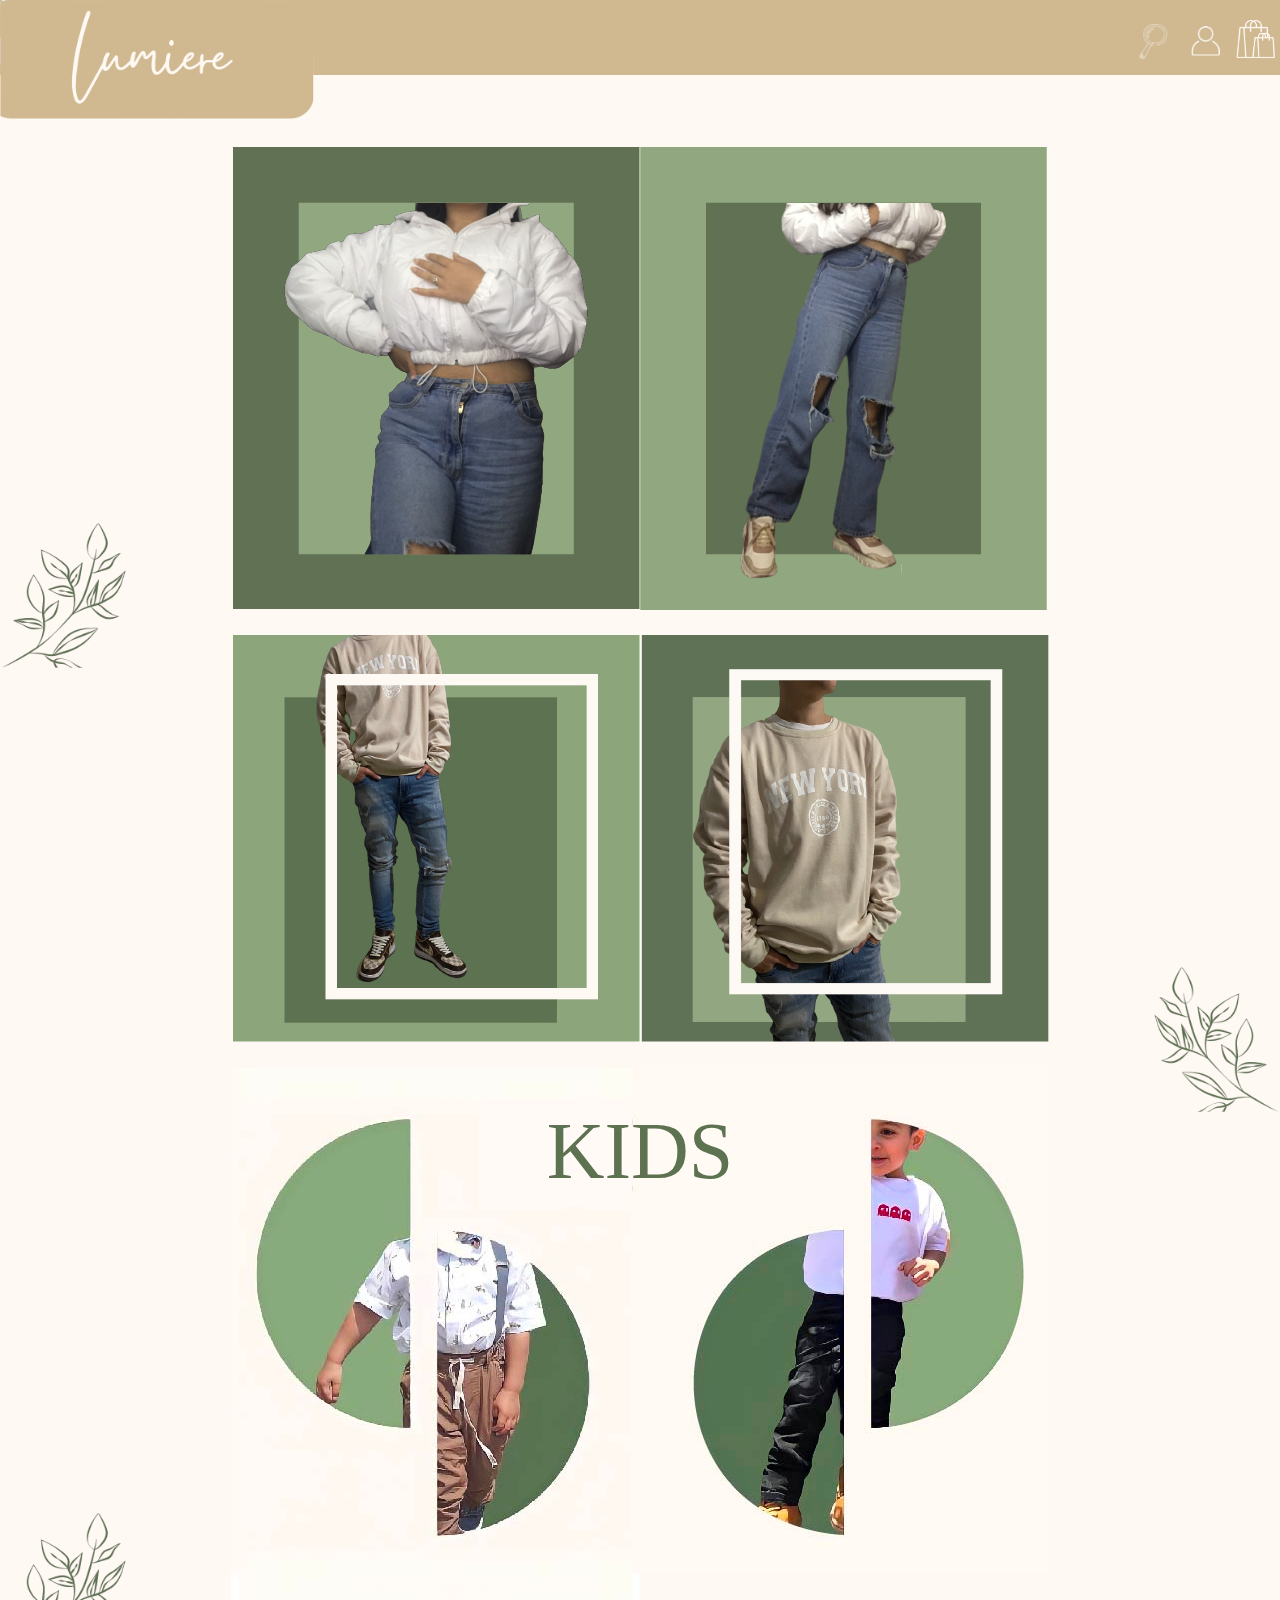
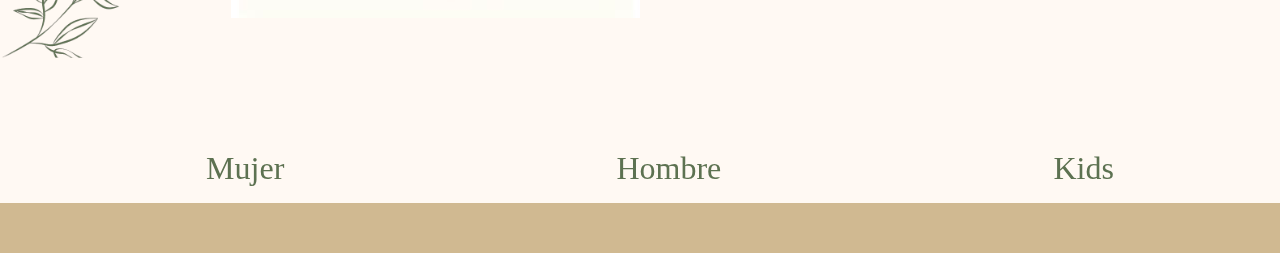
<file: Lumiere/Index.html>
<!DOCTYPE html>
<html lang="es">
    <head>
        <title>Lumiere</title>
        <link rel="stylesheet" href="Design.css">
        <link rel="stylesheet" href="Design2.css">
    </head>
    <body>
        <header>
            <span>
                <div class="logo">
                    <img src="Img/Logo.png">
                </div>
                <nav>
                    <ul>
                        <li>
                            <div class="container">
                                <input type="text" placeholder="Buscar">
                                    <div class="btn">
                                        <i> <a href="" class="nav-link"><img src="Img/lupa.png" alt="" width="40"></a></i>
                                    </div>
                            </div>
                        </li>
                        <li><a href="" class="nav-link"><img src="Img/Usuario.png"
                            alt="" width="50"></a></li> 
                        <li><a href="" class="nav-link"><img src="Img/Bolsa.png"
                            alt="" width="50"></a></li>
                    </ul>
                </nav> 
            </span>
        </header>
        <main>
            <span class="center">
                    <!-- <img src="Img/tecfoto1.png" width="25%"> -->
                    <a class="hoja2a"><img src="Img/Hoja.png" ></a>
                    <a href="Index2.html"><img onmouseout="this.src='Img/tecfoto1.png'"  onmouseover="this.src='Img/tecfoto1trans.png'" src="Img/tecfoto1.png" /></a>
                    <a href="Index3.html"><img onmouseout="this.src='Img/tecfoto2.png'"  onmouseover="this.src='Img/tecfoto2trans.png'" src="Img/tecfoto2.png" /></a>
                    <a class="hoja1"><img src="Img/Hoja1.png" ></a>
            </span>
            <br>
            <span class="center">
                <a href="Index4.html"><img onmouseout="this.src='Img/Tecnofoto3.png'" onmouseover="this.src='Img/Tecnofoto3trans.png'" src="Img/Tecnofoto3.png" ></a>
                <a href="Index5.html"><img onmouseout="this.src='Img/Tecnofoto4.png'" onmouseover="this.src='Img/Tecnofoto4trans.png'" src="Img/Tecnofoto4.png" ></a>
                <a class="hoja2"><img src="Img/Hoja.png" ></a>
            </span>
            <br>
            <div class="kids">  
                <span class="center">
                    <a href="Index6.html"><img onmouseout="this.src='Img/Kids1.jpg'" onmouseover="this.src='Img/Kids1trans.jpg'" src="Img/Kids1.jpg" ></a>
                    <a href="Index7.html"><img onmouseout="this.src='Img/Kids2.jpg'" onmouseover="this.src='Img/Kids2trans.jpg'" src="Img/Kids2.jpg"  ></a>
                    <a class="hoja1a"><img src="Img/Hoja1.png" ></a>
                </span>
                <h1 class="txt">KIDS</h1>
            </div> 

            <span>
                <nav>
                    <ul class="esp">
                        <a href="Index14.html"><li>Mujer</li></a>
                        <a href="Index13.html"><li>Hombre</li></a>
                        <a href="Index12.html"><li>Kids</li></a>
                    </ul>
                </nav>
            </span>
        </main>
        <footer>
            <div class="go-top">
                <div class="botton">
                    <i> <a href="" class="nav-link"><img src="Img/subir1.png"
                        alt="" width="50"></a></i>
                </div>
            </div>
        </footer>
        <script src="go-top.js"></script>
    </body>
</html>
</file>
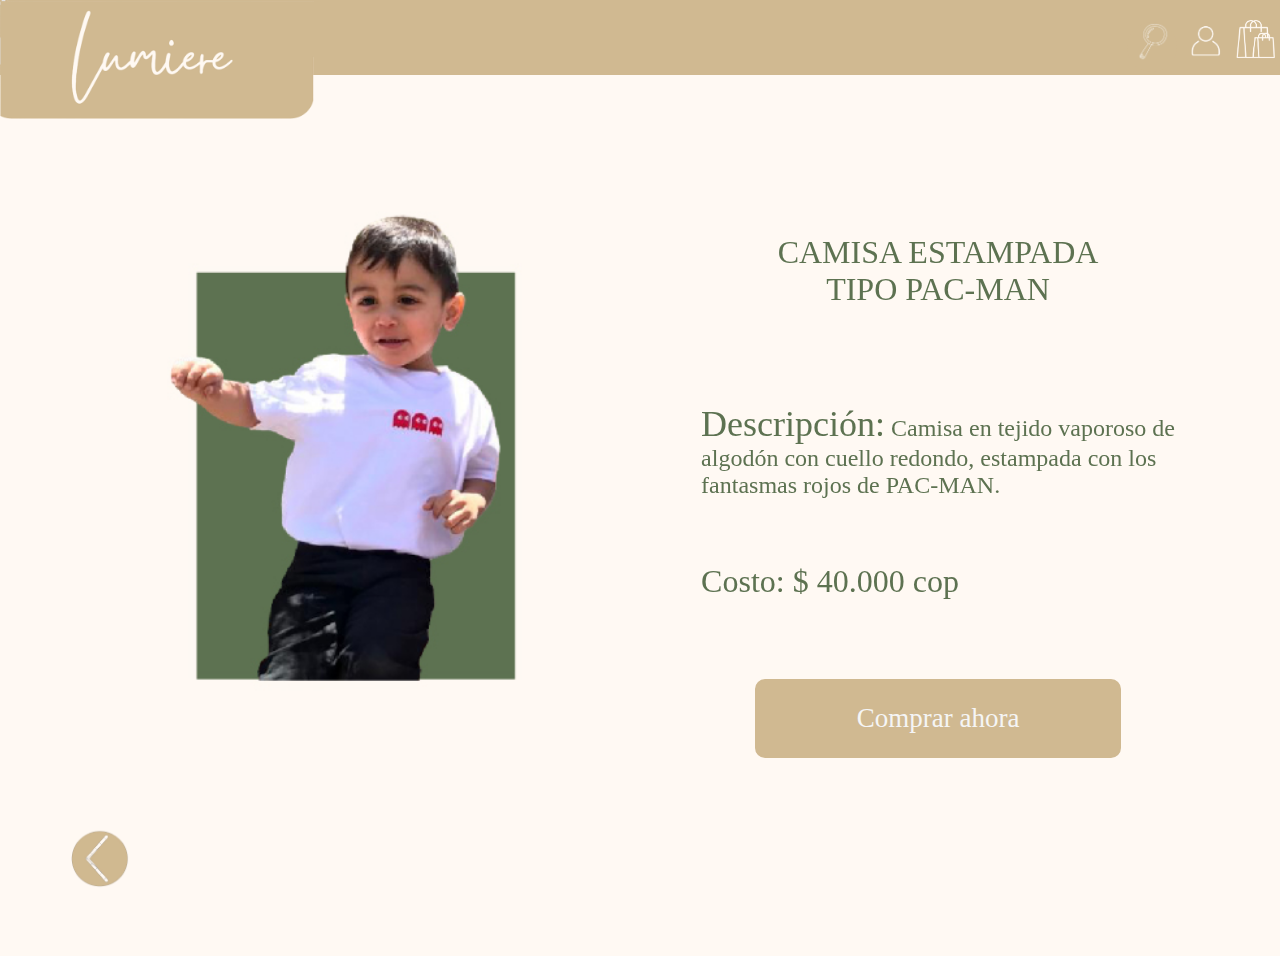
<file: Lumiere/Index10.html>
<!DOCTYPE html>
<html lang="es">
<head>
    <title>Lumiere</title>
    <link rel="stylesheet" href="Design.css">
</head>
<body>
    <header>
        <span>
            <div class="logo">
                <a href="Index.html"><img src="Img/Logo.png"></a>
            </div>
            <div class="rec"> </div>
                <nav>
                <ul>
                    <li>
                        <div class="container">
                            <input type="text" placeholder="Buscar">
                                <div class="btn">
                                    <i> <a href="" class="nav-link"><img src="Img/lupa.png" alt="" width="40"></a></i>
                                </div>
                        </div>
                    </li>
                    <li><a href="" class="nav-link"><img src="Img/Usuario.png"
                        alt="" width="50"></a></li> 
                    <li><a href="" class="nav-link"><img src="Img/Bolsa.png"
                        alt="" width="50"></a></li>
                </ul>
            </nav> 
        </span>
    </header>
    <main class="Ropa">
        <span><img src="Img/CamisaKids2.jpg" width="130%"></span>
        <span>
            <div class="title"><a>CAMISA ESTAMPADA<a><br>
            <a>TIPO PAC-MAN</a></div>
            <div class="descrption"><a class="tamLet">Descripción:</a> <a class="description2"><a> Camisa en tejido vaporoso de </a> <br>
            <a>algodón con cuello redondo, estampada con los</a> <br> <a>fantasmas rojos de PAC-MAN. </a></a></div>
            <a class="tamCosto">Costo: $ 40.000 cop</a>
            <div class="boton"><button class="Comprar"><a>Comprar ahora</a></button></div>
        </span>
    </main>
    <span class="Return">
        <div class="Devolver"><a href="Index7.html"><img src="Img/Devolver.png"></div></a>
        <div class="hojaD">
            <img src="Img/Hoja.png" >
        </div>
    </span>
    <div class="go-top">
        <div class="botton">
            <i> <a href="" class="nav-link"><img src="Img/subir1.png"
                alt="" width="50"></a></i>
        </div>
    </div>
    <script src="go-top.js"></script>
</body>
</html>
</file>
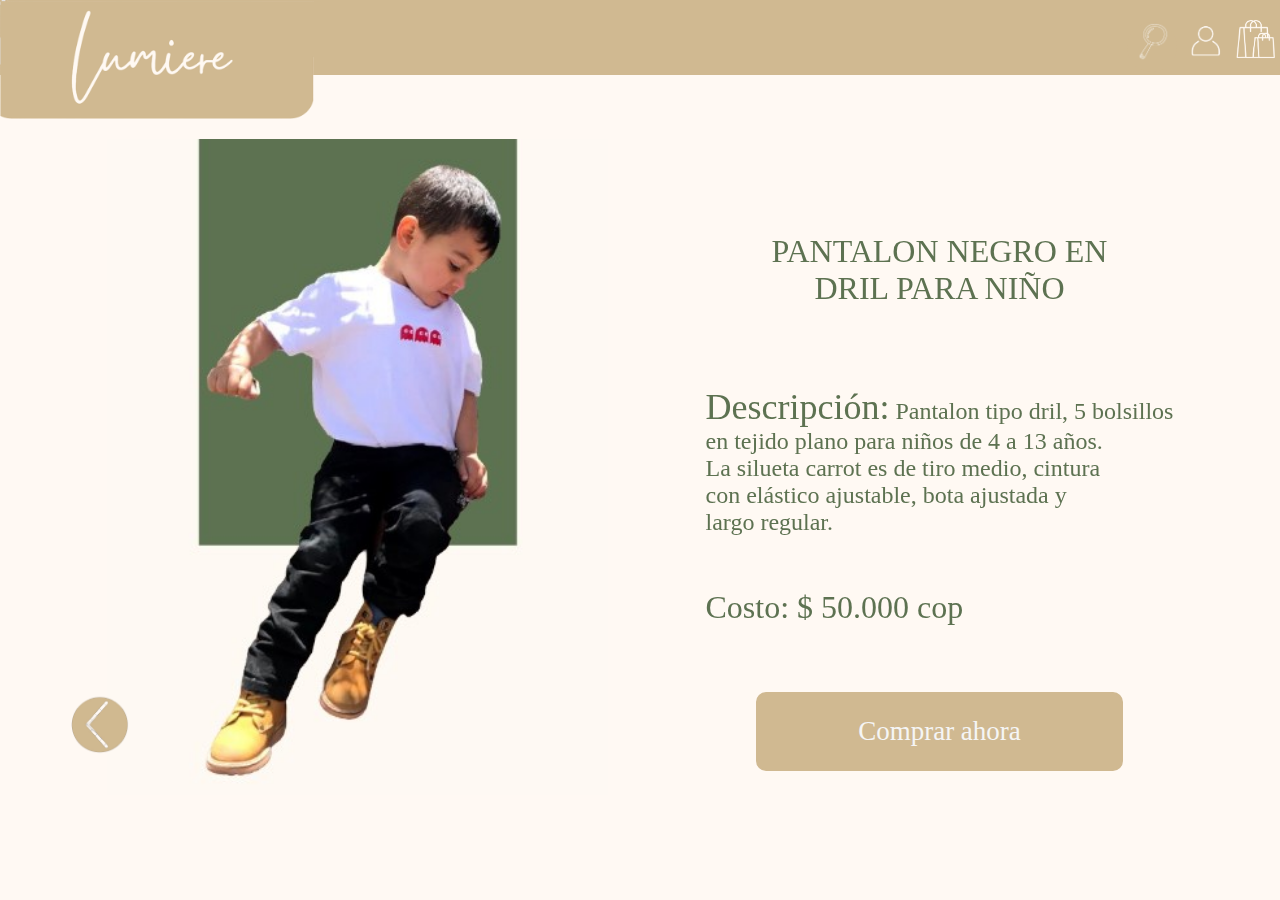
<file: Lumiere/Index11.html>
<!DOCTYPE html>
<html lang="es">
<head>
    <title>Lumiere</title>
    <link rel="stylesheet" href="Design.css">
</head>
<body>
    <header>
        <span>
            <div class="logo">
                <a href="Index.html"><img src="Img/Logo.png"></a>
            </div>
            <div class="rec"> </div>
                <nav>
                <ul>
                    <li>
                        <div class="container">
                            <input type="text" placeholder="Buscar">
                                <div class="btn">
                                    <i> <a href="" class="nav-link"><img src="Img/lupa.png" alt="" width="40"></a></i>
                                </div>
                        </div>
                    </li>
                    <li><a href="" class="nav-link"><img src="Img/Usuario.png"
                        alt="" width="50"></a></li> 
                    <li><a href="" class="nav-link"><img src="Img/Bolsa.png"
                        alt="" width="50"></a></li>
                </ul>
            </nav> 
        </span>
    </header>
    <main class="Ropa">
        <span><img src="Img/JeanKids2.jpg" width="130%"></span>
        <span>
            <div class="title"><a>PANTALON NEGRO EN<a><br>
            <a>DRIL PARA NIÑO</a></div>
            <div class="descrption"><a class="tamLet">Descripción:</a> <a class="description2"><a> Pantalon tipo dril, 5 bolsillos </a> <br>
            <a>en tejido plano para niños de 4 a 13 años.</a> <br> <a>La silueta carrot es de tiro medio, cintura</a>
            <br> <a>con elástico ajustable, bota ajustada y </a> <br> <a>largo regular.</a></a></div>
            <a class="tamCosto">Costo: $ 50.000 cop</a>
            <div class="boton"><button class="Comprar"><a>Comprar ahora</a></button></div>
        </span>
    </main>
    <span class="Return">
        <div class="Devolver"><a href="Index7.html"><img src="Img/Devolver.png"></div></a>
        <div class="hojaD">
            <img src="Img/Hoja.png" >
        </div>
    </span>
    <div class="go-top">
        <div class="botton">
            <i> <a href="" class="nav-link"><img src="Img/subir1.png"
                alt="" width="50"></a></i>
        </div>
    </div>
    <script src="go-top.js"></script>
</body>
</html>
</file>
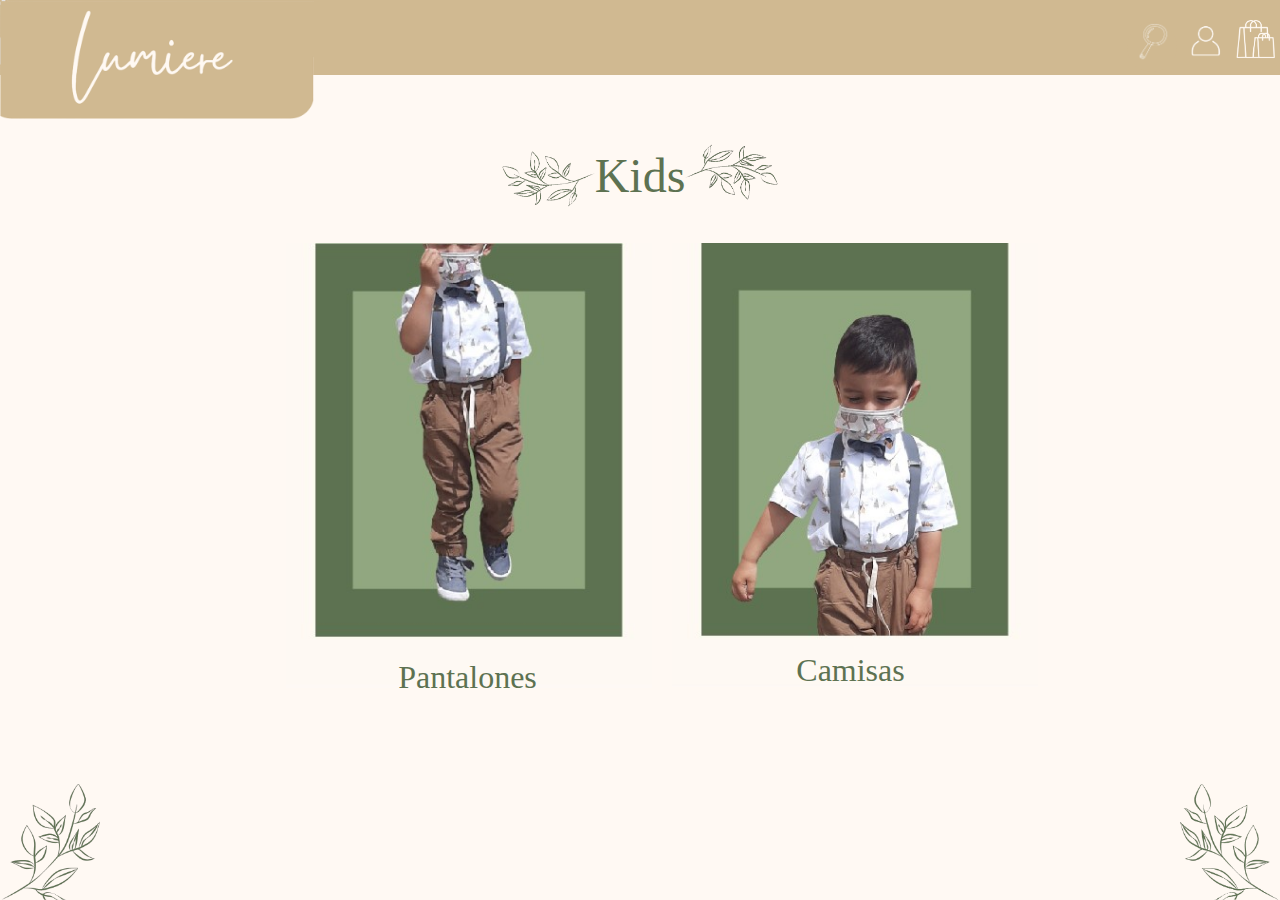
<file: Lumiere/Index12.html>
<!DOCTYPE html>
<html lang="es">
<head>
    <title>Lumiere</title>
    <link rel="stylesheet" href="Design.css">
</head>
<body>
    <header>
        <span>
            <div class="logo">
                <a href="Index.html"><img src="Img/Logo.png"></a>
            </div>
            <div class="rec"> </div>
                <nav>
                <ul>
                    <li>
                        <div class="container">
                            <input type="text" placeholder="Buscar">
                                <div class="btn">
                                    <i> <a href="" class="nav-link"><img src="Img/lupa.png" alt="" width="40"></a></i>
                                </div>
                        </div>
                    </li>
                    <li><a href="" class="nav-link"><img src="Img/Usuario.png"
                        alt="" width="50"></a></li> 
                    <li><a href="" class="nav-link"><img src="Img/Bolsa.png"
                        alt="" width="50"></a></li>
                </ul>
            </nav> 
        </span>
    </header>
    <main>
        <span class="title2">
            
            <span class="kidstitle">
                <img src="Img/Hoja2.png">
                <h6>Kids</h6>
                <img src="Img/Hoja3.png">
            </span>
            <span class="center1">
                <!-- <img src="Img/tecfoto1.png" width="25%"> -->
                <a href="Index9.html"><img src="Img/KidsJean1.jpg" style="width: 95%;"/>
                    <h7>Pantalones</h7>
                </a>
                <a href="Index8.html"><img src="Img/KidsCamisa1.jpg"style="width: 95%" />
                    <h8>Camisas</h8>
                </a>
            </span>
        </span>
        <div class="hoja3">
            <img src="Img/Hoja.png" >
        </div>
        <div class="hoja4">
            <img src="Img/Hoja1.png" >
        </div>
        <div class="go-top">
            <div class="botton">
                <i> <a href="" class="nav-link"><img src="Img/subir1.png"
                    alt="" width="50"></a></i>
            </div>
        </div>
        <script src="go-top.js"></script>
    </main>
</body>
</html>
</file>
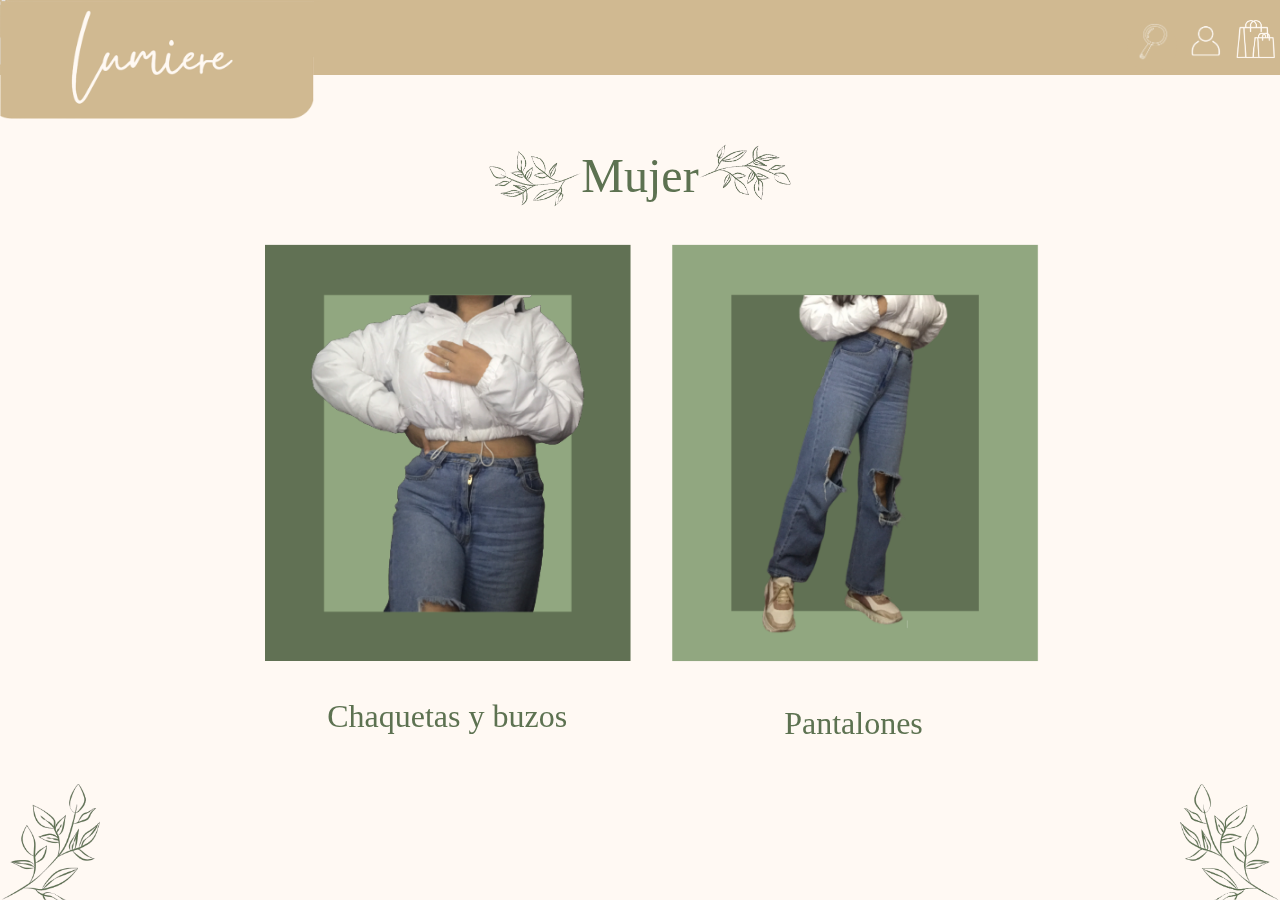
<file: Lumiere/Index14.html>
<!DOCTYPE html>
<html lang="es">
<head>
    <title>Lumiere</title>
    <link rel="stylesheet" href="Design.css">
</head>
<body>
    <header>
        <span>
            <div class="logo">
                <a href="Index.html"><img src="Img/Logo.png"></a>
            </div>
            <div class="rec"> </div>
                <nav>
                <ul>
                    <li>
                        <div class="container">
                            <input type="text" placeholder="Buscar">
                                <div class="btn">
                                    <i> <a href="" class="nav-link"><img src="Img/lupa.png" alt="" width="40"></a></i>
                                </div>
                        </div>
                    </li>
                    <li><a href="" class="nav-link"><img src="Img/Usuario.png"
                        alt="" width="50"></a></li> 
                    <li><a href="" class="nav-link"><img src="Img/Bolsa.png"
                        alt="" width="50"></a></li>
                </ul>
            </nav> 
        </span>
    </header>
    <main>
        <span class="title2">
            <span class="kidstitle">
                <img src="Img/Hoja2.png">
                <h6>Mujer</h6>
                <img src="Img/Hoja3.png">
            </span>
            <span class="center1">
                <!-- <img src="Img/tecfoto1.png" width="25%"> -->
                <a href="Index2.html"><img src="Img/tecfoto1.png" style="width: 90%;"/>
                    <h2>Chaquetas y buzos</h2>
                </a>
                <a href="Index3.html"><img src="Img/tecfoto2.png"style="width: 90%" />
                    <h3>Pantalones</h3>
                </a>
            </span>
        </span>
        <div class="hoja3">
            <img src="Img/Hoja.png" >
        </div>
        <div class="hoja4">
            <img src="Img/Hoja1.png" >
        </div>
        <div class="go-top">
            <div class="botton">
                <i> <a href="" class="nav-link"><img src="Img/subir1.png"
                    alt="" width="50"></a></i>
            </div>
        </div>
        <script src="go-top.js"></script>
    </main>
</body>
</html>
</file>
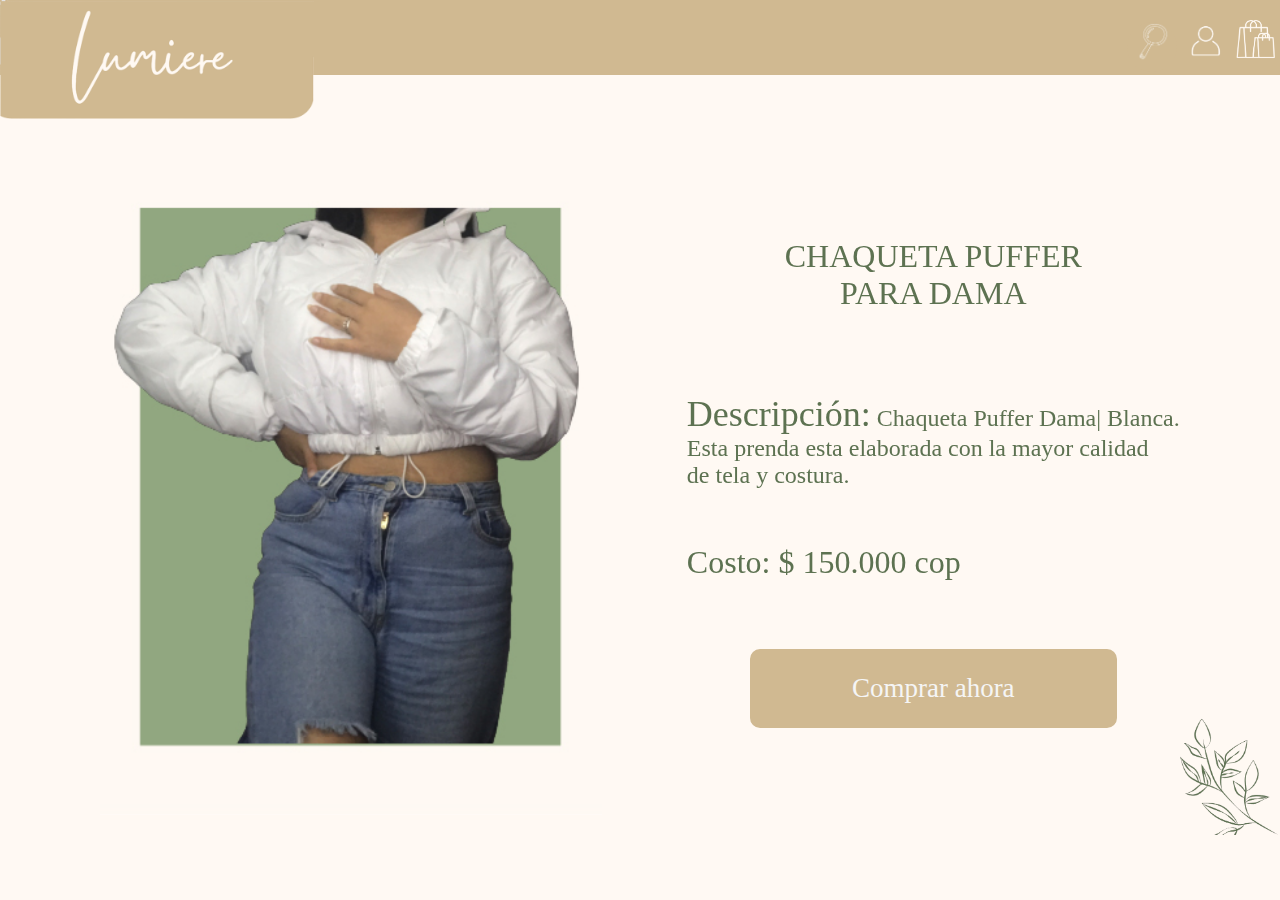
<file: Lumiere/Index2.html>
<!DOCTYPE html>
<html lang="es">
<head>
    <title>Lumiere</title>
    <link rel="stylesheet" href="Design.css">
    <link rel="stylesheet" href="Design2.css">
</head>
<body>
    <header>
        <span>
            <div class="logo">
                <a href="Index.html"><img src="Img/Logo.png"></a>
            </div>
            <div class="rec"> </div>
                <nav>
                <ul>
                    <li>
                        <div class="container">
                            <input type="text" placeholder="Buscar">
                                <div class="btn">
                                    <i> <a href="" class="nav-link"><img src="Img/lupa.png" alt="" width="40"></a></i>
                                </div>
                        </div>
                    </li>
                    <li><a href="" class="nav-link"><img src="Img/Usuario.png"
                        alt="" width="50"></a></li> 
                    <li><a href="" class="nav-link"><img src="Img/Bolsa.png"
                        alt="" width="50"></a></li>
                </ul>
            </nav> 
        </span>
    </header>
    <main class="Ropa">
        <span><img src="Img/ChaquetaMujer.jpg"></span>
        <span>
            <div class="title"><a>CHAQUETA PUFFER<a><br>
            <a>PARA DAMA</a></div>
            <div class="descrption"><a class="tamLet">Descripción:</a> <a class="description2"><a> Chaqueta Puffer Dama| Blanca. </a> <br>
            <a>Esta prenda esta elaborada con la mayor calidad</a> <br> <a> de tela y costura.</a></a></div>
            <div class="descrption1"><a class="tamLet">Descripción:</a> <a class="description2"><a> Chaqueta Puffer Dama| Blanca. </a> <br>
                <a>Esta prenda esta elaborada con la mayor calidad</a> <br> <a> de tela y costura.</a></a></div>
            <a class="tamCosto">Costo: $ 150.000 cop</a>
            <div class="boton"><button class="Comprar"><a>Comprar ahora</a></button></div>
        </span>
    </main>
    <div class="hojaR">
        <img src="Img/Hoja.png" >
    </div>
    <div class="hojaR1">
        <img src="Img/Hoja1.png" >
    </div>
    <div class="go-top">
        <div class="botton">
            <i> <a href="" class="nav-link"><img src="Img/subir1.png"
                alt="" width="50"></a></i>
        </div>
    </div>
    <script src="go-top.js"></script>
</body>
</html>
</file>
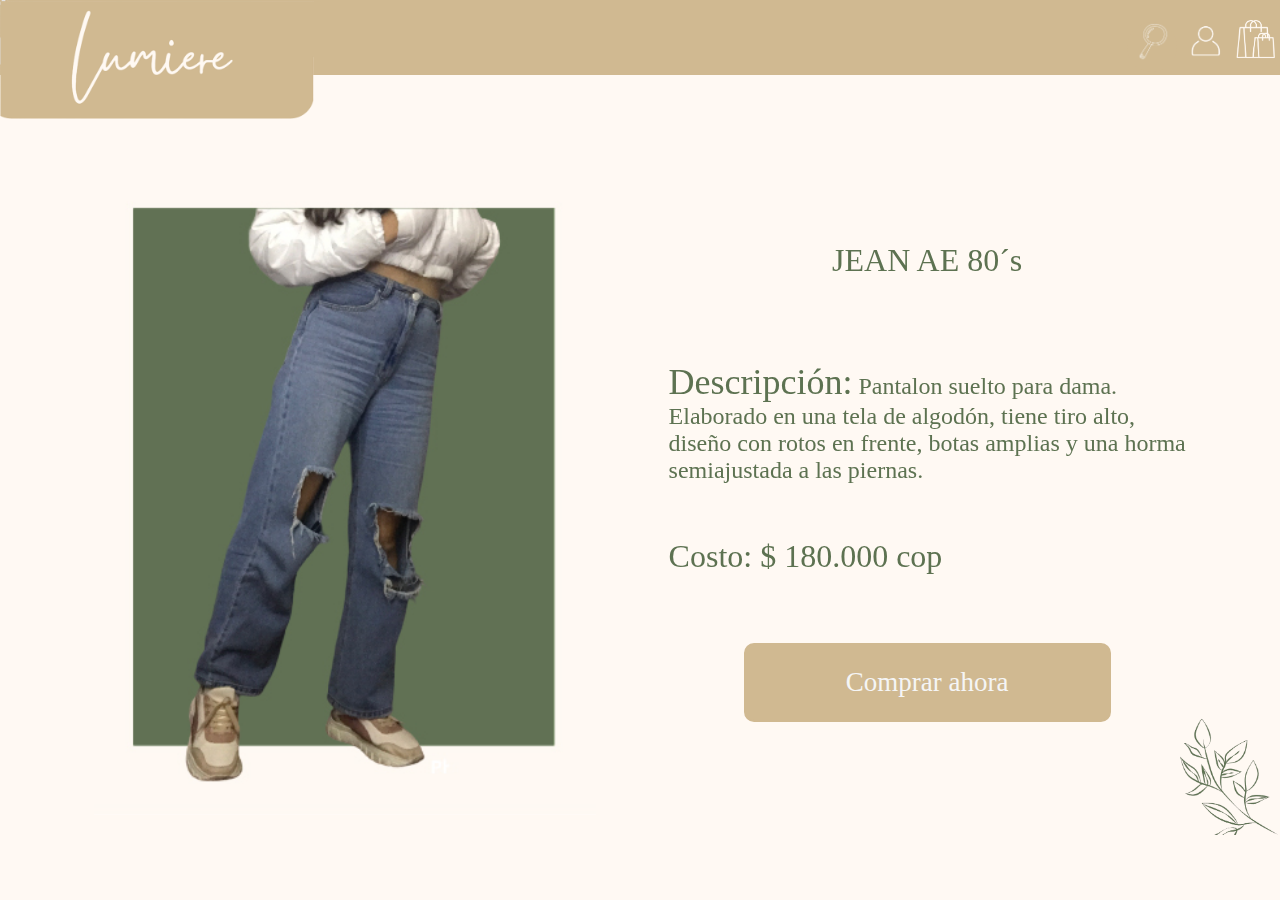
<file: Lumiere/Index3.html>
<!DOCTYPE html>
<html lang="es">
<head>
    <title>Lumiere</title>
    <link rel="stylesheet" href="Design.css">
    <link rel="stylesheet" href="Design2.css">
</head>
<body>
    <header>
        <span>
            <div class="logo">
                <a href="Index.html"><img src="Img/Logo.png"></a>
            </div>
            <div class="rec"> </div>
                <nav>
                <ul>
                    <li>
                        <div class="container">
                            <input type="text" placeholder="Buscar">
                                <div class="btn">
                                    <i> <a href="" class="nav-link"><img src="Img/lupa.png" alt="" width="40"></a></i>
                                </div>
                        </div>
                    </li>
                    <li><a href="" class="nav-link"><img src="Img/Usuario.png"
                        alt="" width="50"></a></li> 
                    <li><a href="" class="nav-link"><img src="Img/Bolsa.png"
                        alt="" width="50"></a></li>
                </ul>
            </nav> 
        </span>
    </header>
    <main class="Ropa1">
        <span><img src="Img/JeanMujer.jpg" width="130%"></span>
        <span>
            <div class="title1"><a>JEAN AE 80´s<a><br>
            <a></a></div>
            <div class="descrption"><a class="tamLet">Descripción:</a> <a class="description2"><a>Pantalon suelto para dama. </a> <br>
            <a>Elaborado en una tela de algodón, tiene tiro alto, </a> <br> <a> diseño con rotos en frente, botas amplias y una horma</a> <br> <a>semiajustada a las piernas.</a></a></div>
            <div class="descrption1"><a class="tamLet">Descripción:</a> <a class="description2"><a>Pantalon suelto para dama. </a> <br>
                <a>Elaborado en una tela de algodón, tiene tiro alto, </a> <br> <a> diseño con rotos en frente, botas amplias y </a> <br> <a> una horma semiajustada a las piernas.</a></a></div>    
            <a class="tamCosto">Costo: $ 180.000 cop</a>
            <div class="boton"><button class="Comprar"><a>Comprar ahora</a></button></div>
        </span>
    </main>
    <div class="hojaR">
        <img src="Img/Hoja.png" >
    </div>
    <div class="hojaR2">
        <img src="Img/Hoja.png" >
    </div>
    <div class="go-top">
        <div class="botton">
            <i> <a href="" class="nav-link"><img src="Img/subir1.png"
                alt="" width="50"></a></i>
        </div>
    </div>
    <script src="go-top.js"></script>
</body>
</html>
</file>
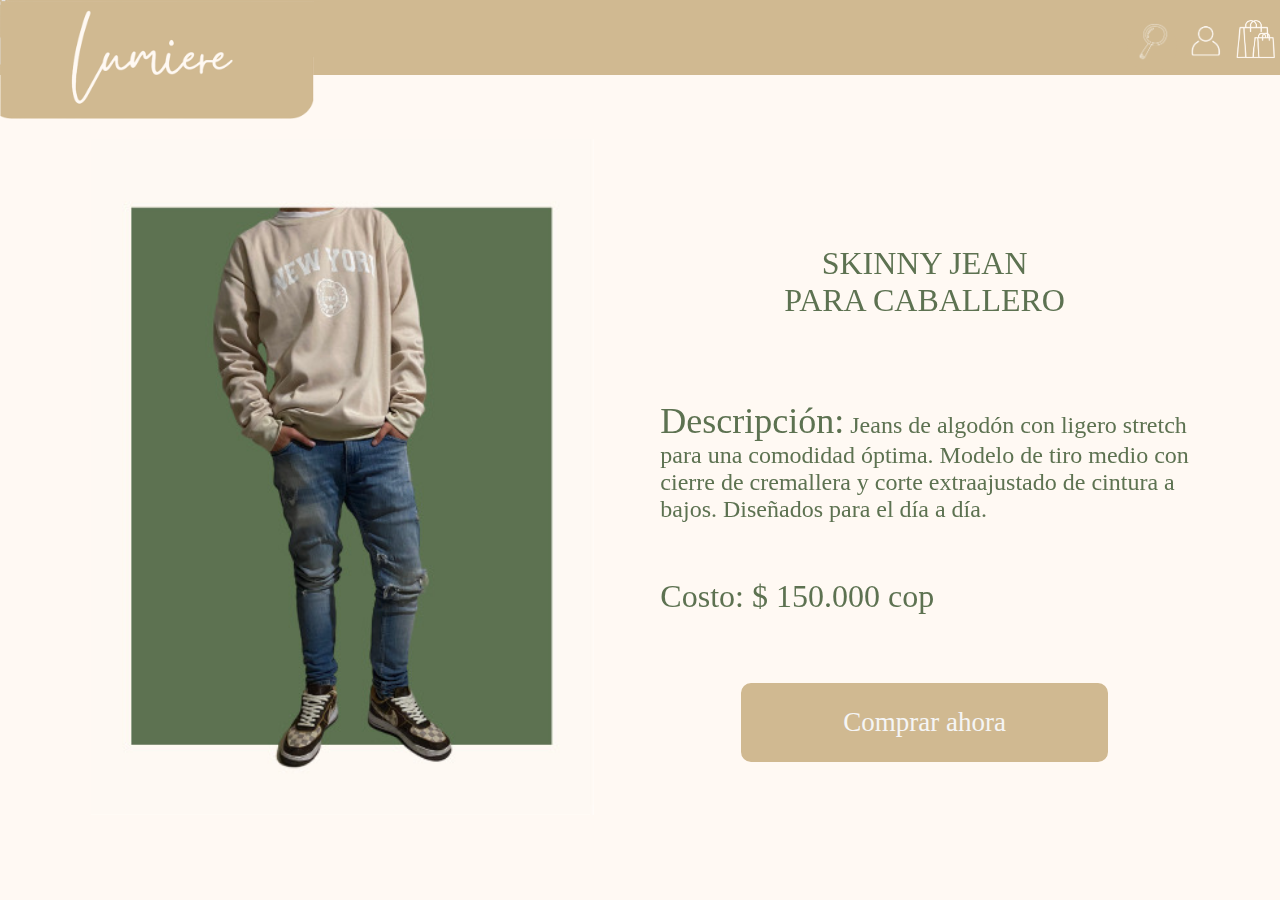
<file: Lumiere/Index4.html>
<!DOCTYPE html>
<html lang="es">
<head>
    <title>Lumiere</title>
    <link rel="stylesheet" href="Design.css">
    <link rel="stylesheet" href="Design2.css">
</head>
<body>
    <header>
        <span>
            <div class="logo">
                <a href="Index.html"><img src="Img/Logo.png"></a>
            </div>
            <div class="rec"> </div>
                <nav>
                <ul>
                    <li>
                        <div class="container">
                            <input type="text" placeholder="Buscar">
                                <div class="btn">
                                    <i> <a href="" class="nav-link"><img src="Img/lupa.png" alt="" width="40"></a></i>
                                </div>
                        </div>
                    </li>
                    <li><a href="" class="nav-link"><img src="Img/Usuario.png"
                        alt="" width="50"></a></li> 
                    <li><a href="" class="nav-link"><img src="Img/Bolsa.png"
                        alt="" width="50"></a></li>
                </ul>
            </nav> 
        </span>
    </header>
    <main class="Ropa">
        <span><img src="Img/JeanHombre.jpg" width="130%"></span>
        <span>
            <div class="title"><a>SKINNY JEAN<a><br>
            <a>PARA CABALLERO</a></div>
            <div class="descrption"><a class="tamLet">Descripción:</a> <a class="description2"><a>Jeans de algodón con ligero stretch </a> <br>
            <a>para una comodidad óptima. Modelo de tiro medio con </a> <br> <a> cierre de cremallera y corte extraajustado de cintura a</a> <br> <a>bajos. Diseñados para el día a día.</a></a></div>
            <div class="descrption1"><a class="tamLet">Descripción:</a> <a class="description2"><a>Jeans de algodón con ligero </a> <br>
                <a>stretch para una comodidad óptima. Modelo de tiro </a> <br> <a>medio con cierre de cremallera y corte </a> <br> <a>extraajustado de cintura a bajos. Diseñados para el día a día.</a></a></div>
            <a class="tamCosto">Costo: $ 150.000 cop</a>
            <div class="boton"><button class="Comprar"><a>Comprar ahora</a></button></div>
        </span>
    </main>
    <div class="hojaR1">
        <img src="Img/Hoja1.png" >
    </div>
    <div class="go-top">
        <div class="botton">
            <i> <a href="" class="nav-link"><img src="Img/subir1.png"
                alt="" width="50"></a></i>
        </div>
    </div>
    <script src="go-top.js"></script>
</body>
</html>
</file>
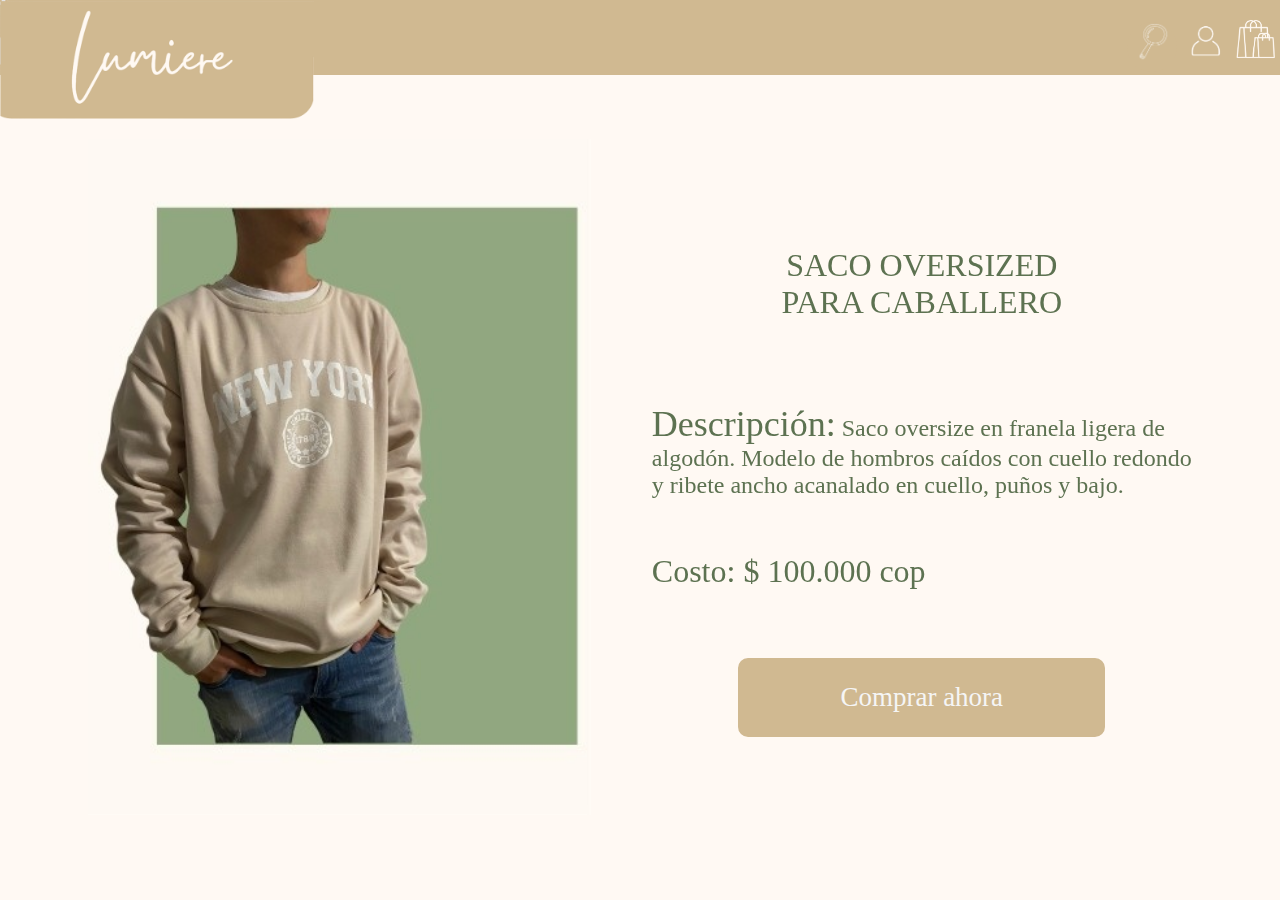
<file: Lumiere/Index5.html>
<!DOCTYPE html>
<html lang="es">
<head>
    <title>Lumiere</title>
    <link rel="stylesheet" href="Design.css">
    <link rel="stylesheet" href="Design2.css">
</head>
<body>
    <header>
        <span>
            <div class="logo">
                <a href="Index.html"><img src="Img/Logo.png"></a>
            </div>
            <div class="rec"> </div>
                <nav>
                <ul>
                    <li>
                        <div class="container">
                            <input type="text" placeholder="Buscar">
                                <div class="btn">
                                    <i> <a href="" class="nav-link"><img src="Img/lupa.png" alt="" width="40"></a></i>
                                </div>
                        </div>
                    </li>
                    <li><a href="" class="nav-link"><img src="Img/Usuario.png"
                        alt="" width="50"></a></li> 
                    <li><a href="" class="nav-link"><img src="Img/Bolsa.png"
                        alt="" width="50"></a></li>
                </ul>
            </nav> 
        </span>
    </header>
    <main class="Ropa2">
        <span><img src="Img/SacoHombre1.jpg" width="130%"></span>
        <span>
            <div class="title"><a>SACO OVERSIZED<a><br>
                <a>PARA CABALLERO</a></div>
                <div class="descrption"><a class="tamLet">Descripción:</a> <a class="description2"><a>Saco oversize en franela ligera de </a> <br>
                <a>algodón. Modelo de hombros caídos con cuello redondo </a> <br> <a> y ribete ancho acanalado en cuello, puños y bajo.</a> </a></div>
                <div class="descrption1"><a class="tamLet">Descripción:</a> <a class="description2"><a>Saco oversize en franela ligera</a> <br>
                    <a>de algodón. Modelo de hombros caídos con cuello </a> <br> <a>redondo y ribete ancho acanalado en cuello, puños y bajo.</a> </a></div>
                <a class="tamCosto">Costo: $ 100.000 cop</a>
                <div class="boton"><button class="Comprar"><a>Comprar ahora</a></button></div>
        </span>
    </main>
    <div class="hojaR2">
        <img src="Img/Hoja.png" >
    </div>
    <div class="go-top">
        <div class="botton">
            <i> <a href="" class="nav-link"><img src="Img/subir1.png"
                alt="" width="50"></a></i>
        </div>
    </div>
    <script src="go-top.js"></script>
</body>
</html>
</file>
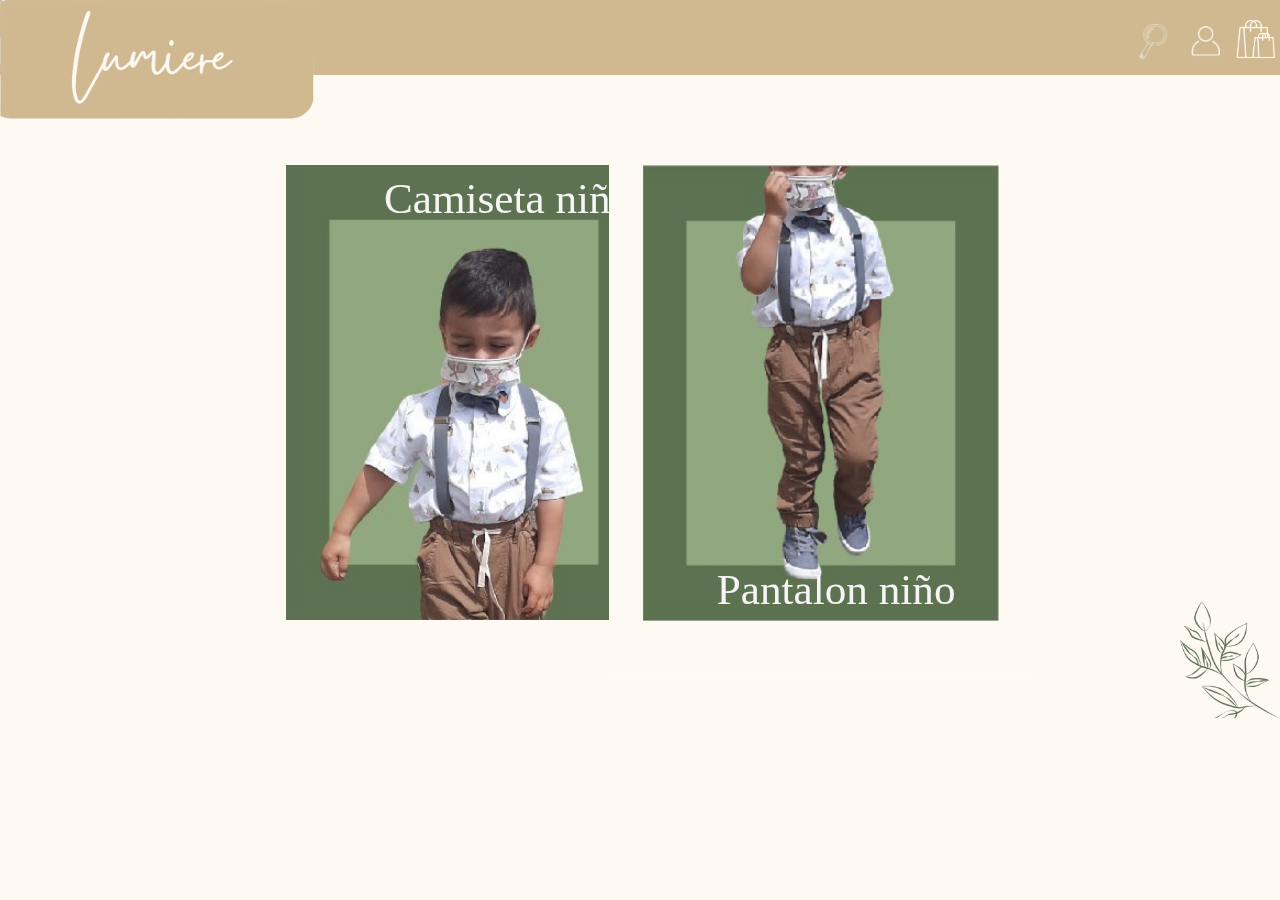
<file: Lumiere/Index6.html>
<!DOCTYPE html>
<html lang="es">
<head>
    <title>Lumiere</title>
    <link rel="stylesheet" href="Design.css">
    <link rel="stylesheet" href="Design2.css">
</head>
<body>
    <header>
        <span>
            <div class="logo">
                <a href="Index.html"><img src="Img/Logo.png"></a>
            </div>
            <div class="rec"> </div>
                <nav>
                <ul>
                    <li>
                        <div class="container">
                            <input type="text" placeholder="Buscar">
                                <div class="btn">
                                    <i> <a href="" class="nav-link"><img src="Img/lupa.png" alt="" width="40"></a></i>
                                </div>
                        </div>
                    </li>
                    <li><a href="" class="nav-link"><img src="Img/Usuario.png"
                        alt="" width="50"></a></li> 
                    <li><a href="" class="nav-link"><img src="Img/Bolsa.png"
                        alt="" width="50"></a></li>
                </ul>
            </nav> 
        </span>
    </header>
    <main class="Kids1">
        <span class="txtkids">
        <a href="Index8.html"><img src="Img/KidsCamisa10.jpg" ></a>
        <p>Camiseta niño</p></span>
        <a href="Index9.html"><img src="Img/KidsJean1.jpg" ></a>
        <p1>Pantalon niño</p1>
    </main>
    <div class="hojak">
        <img src="Img/Hoja.png" >
    </div>
    <div class="hojak1">
        <img src="Img/Hoja1.png" >
    </div>
    <div class="go-top">
        <div class="botton">
            <i> <a href="" class="nav-link"><img src="Img/subir1.png"
                alt="" width="50"></a></i>
        </div>
    </div>
    <script src="go-top.js"></script>
</body>
</html>
</file>
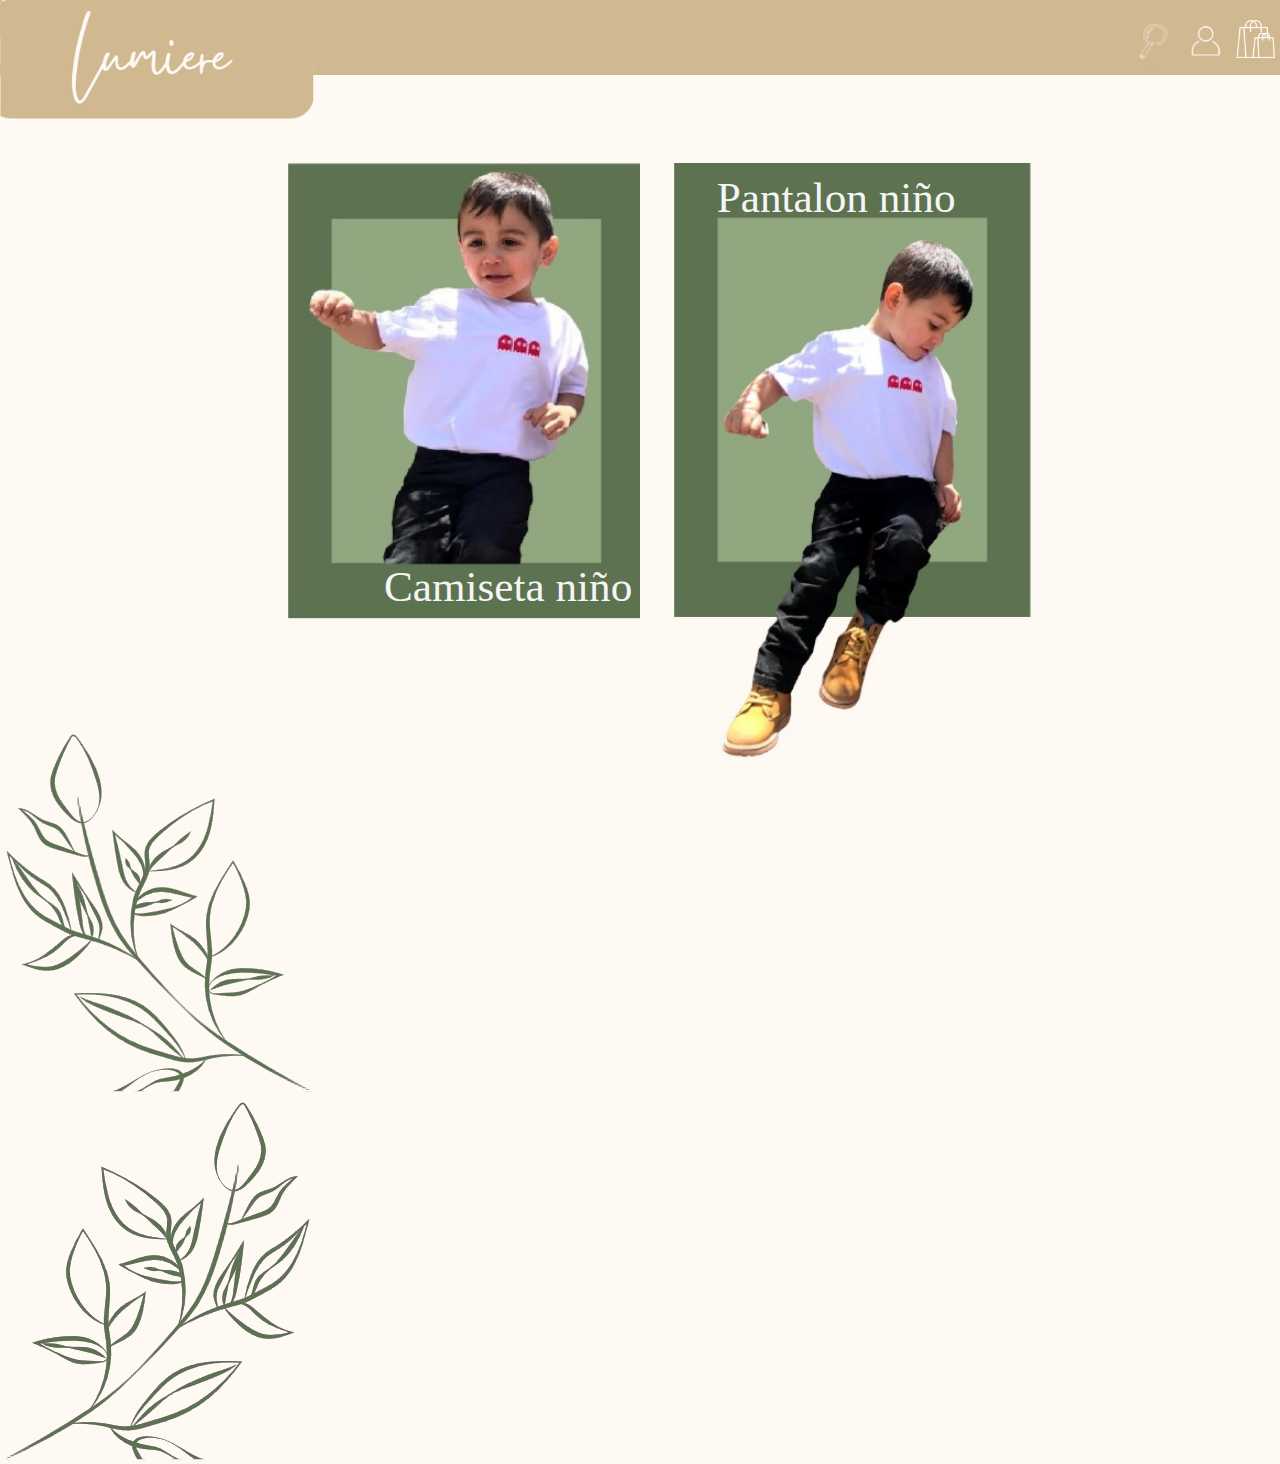
<file: Lumiere/Index7.html>
<!DOCTYPE html>
<html lang="es">
<head>
    <title>Lumiere</title>
    <link rel="stylesheet" href="Design.css">
    <link rel="stylesheet" href="Design2.css">
</head>
<body>
    <header>
        <span>
            <div class="logo">
                <a href="Index.html"><img src="Img/Logo.png"></a>
            </div>
            <div class="rec"> </div>
                <nav>
                <ul>
                    <li>
                        <div class="container">
                            <input type="text" placeholder="Buscar">
                                <div class="btn">
                                    <i> <a href="" class="nav-link"><img src="Img/lupa.png" alt="" width="40"></a></i>
                                </div>
                        </div>
                    </li>
                    <li><a href="" class="nav-link"><img src="Img/Usuario.png"
                        alt="" width="50"></a></li> 
                    <li><a href="" class="nav-link"><img src="Img/Bolsa.png"
                        alt="" width="50"></a></li>
                </ul>
            </nav> 
        </span>
    </header>
    <main class="Kids2">
        <a href="Index10.html"><img src="Img/KidsCamisa20.jpg" ></a>
        <p>Camiseta niño</p>
        <a href="Index11.html"><img src="Img/KidsJean2.jpg" ></a>
        <p1>Pantalon niño</p1>
    </main>
    <div class="hojaka">
        <img src="Img/Hoja.png" >
    </div>
    <div class="hojak1a">
        <img src="Img/Hoja1.png" >
    </div>
    <div class="go-top">
        <div class="botton">
            <i> <a href="" class="nav-link"><img src="Img/subir1.png"
                alt="" width="50"></a></i>
        </div>
    </div>
    <script src="go-top.js"></script>
</body>
</html>
</file>
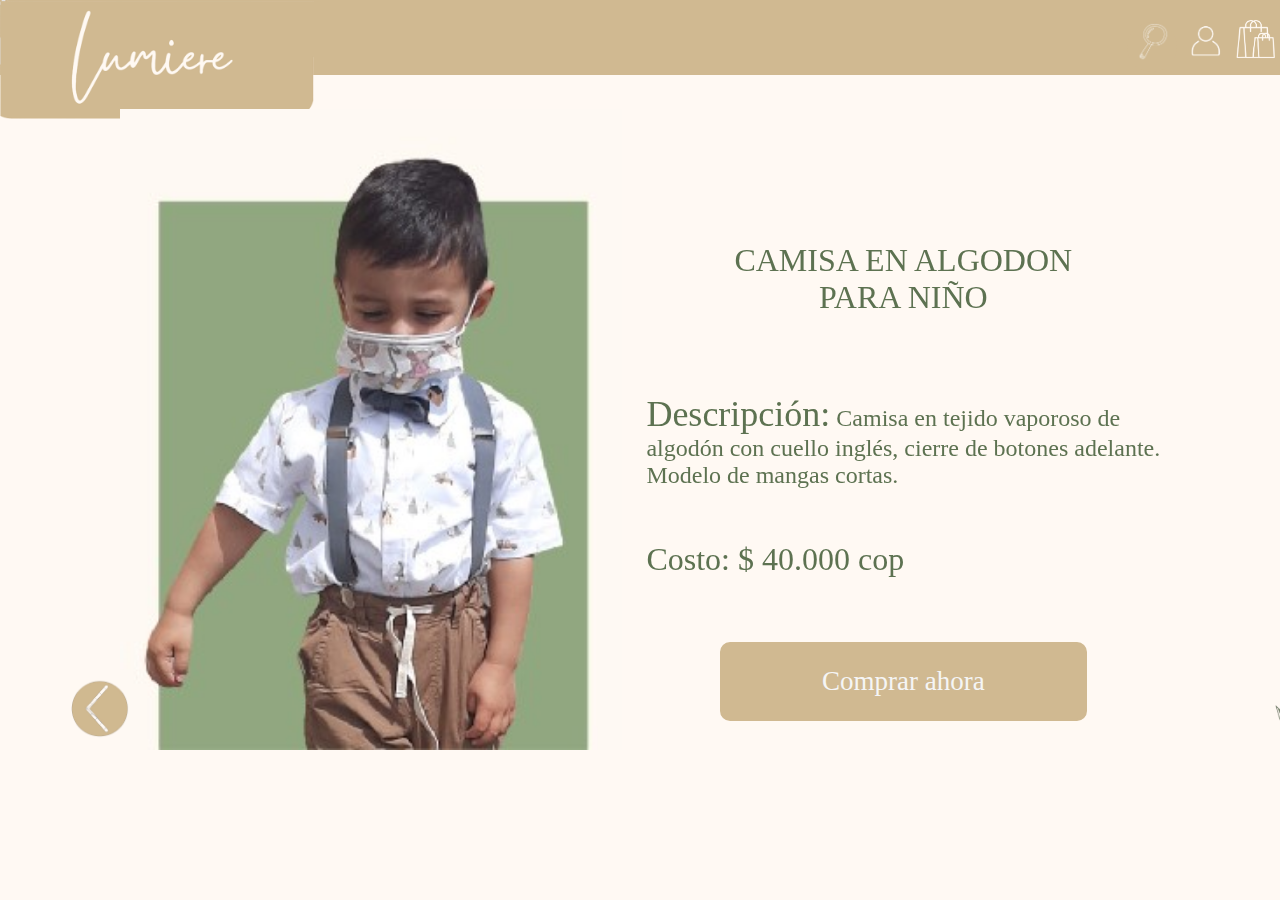
<file: Lumiere/Index8.html>
<!DOCTYPE html>
<html lang="es">
<head>
    <title>Lumiere</title>
    <link rel="stylesheet" href="Design.css">
    <link rel="stylesheet" href="Design2.css">
</head>
<body>
    <header>
        <span>
            <div class="logo">
                <a href="Index.html"><img src="Img/Logo.png"></a>
            </div>
            <div class="rec"> </div>
                <nav>
                <ul>
                    <li>
                        <div class="container">
                            <input type="text" placeholder="Buscar">
                                <div class="btn">
                                    <i> <a href="" class="nav-link"><img src="Img/lupa.png" alt="" width="40"></a></i>
                                </div>
                        </div>
                    </li>
                    <li><a href="" class="nav-link"><img src="Img/Usuario.png"
                        alt="" width="50"></a></li> 
                    <li><a href="" class="nav-link"><img src="Img/Bolsa.png"
                        alt="" width="50"></a></li>
                </ul>
            </nav> 
        </span>
    </header>
    <main class="Ropa3">
        <span class="imgn"><img src="Img/CamisaKids10.jpg" ></span>
        <span class="imgs"><img src="Img/CamisaKids10.jpg" ></span>
        <span>
            <div class="title3"><a>CAMISA EN ALGODON<a><br>
            <a>PARA NIÑO</a></div>
            <div class="descrption"><a class="tamLet">Descripción:</a> <a class="description2"><a> Camisa en tejido vaporoso de </a> <br>
            <a>algodón con cuello inglés, cierre de botones adelante.</a> <br> <a>Modelo de mangas cortas.</a></a></div>
            <div class="descrption3"><a class="tamLet">Descripción:</a> <a class="description2"><a> Camisa en tejido vaporoso </a> <br>
                <a>de algodón con cuello inglés, cierre de botones adelante. Modelo de mangas cortas.</a></a></div>
            <a class="tamCosto">Costo: $ 40.000 cop</a>
            <div class="boton"><button class="Comprar"><a>Comprar ahora</a></button></div>
        </span>
    </main>
    <span class="Return">
        <div class="Devolver"><a href="Index6.html"><img src="Img/Devolver.png"></div></a>
        <div class="hojaD">
            <img src="Img/Hoja.png" >
        </div>
        <div class="hojaD1">
            <img src="Img/Hoja1.png" >
        </div>
    </span>
    <div class="go-top">
        <div class="botton">
            <i> <a href="" class="nav-link"><img src="Img/subir1.png"
                alt="" width="50"></a></i>
        </div>
    </div>
    <script src="go-top.js"></script>
</body>
</html>
</file>
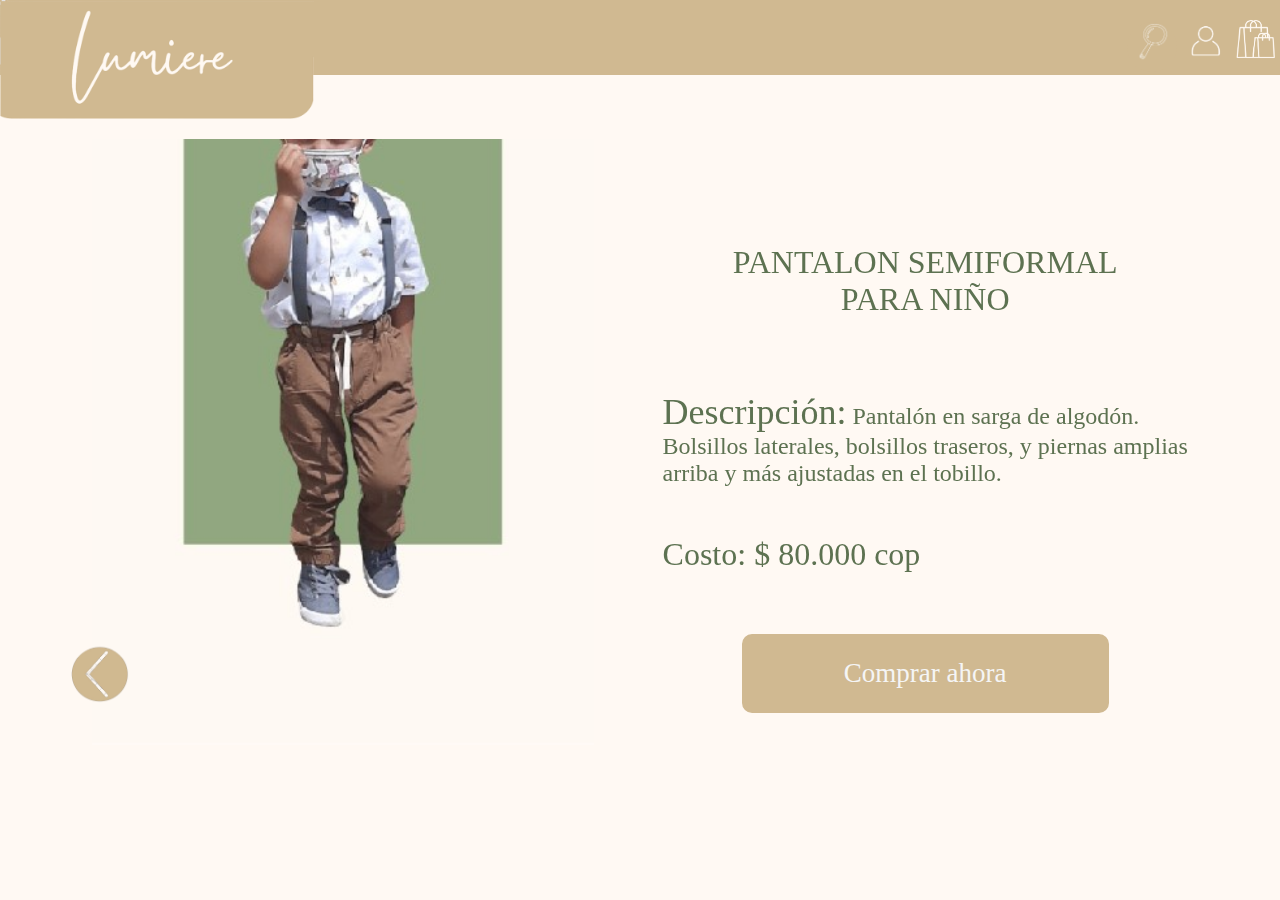
<file: Lumiere/Index9.html>
<!DOCTYPE html>
<html lang="es">
<head>
    <title>Lumiere</title>
    <link rel="stylesheet" href="Design.css">
    <link rel="stylesheet" href="Design2.css">
</head>
<body>
    <header>
        <span>
            <div class="logo">
                <a href="Index.html"><img src="Img/Logo.png"></a>
            </div>
            <div class="rec"> </div>
                <nav>
                <ul>
                    <li>
                        <div class="container">
                            <input type="text" placeholder="Buscar">
                                <div class="btn">
                                    <i> <a href="" class="nav-link"><img src="Img/lupa.png" alt="" width="40"></a></i>
                                </div>
                        </div>
                    </li>
                    <li><a href="" class="nav-link"><img src="Img/Usuario.png"
                        alt="" width="50"></a></li> 
                    <li><a href="" class="nav-link"><img src="Img/Bolsa.png"
                        alt="" width="50"></a></li>
                </ul>
            </nav> 
        </span>
    </header>
    <main class="Ropa">
        <span><img src="Img/JeanKids1.jpg" width="150%"></span>
        <span>
            <div class="title"><a>PANTALON SEMIFORMAL<a><br>
            <a>PARA NIÑO</a></div>
            <div class="descrption"><a class="tamLet">Descripción:</a> <a class="description2"><a> Pantalón en sarga de algodón. </a> <br>
            <a>Bolsillos laterales, bolsillos traseros, y piernas amplias</a> <br> <a>arriba y más ajustadas en el tobillo.</a></a></div>
            <a class="tamCosto">Costo: $ 80.000 cop</a>
            <div class="boton"><button class="Comprar"><a>Comprar ahora</a></button></div>
        </span>
    </main>
    <span class="Return">
        <div class="Devolver"><a href="Index6.html"><img src="Img/Devolver.png"></div></a>
        <div class="hojaD">
            <img src="Img/Hoja.png" >
        </div>
    </span>
    <div class="go-top">
        <div class="botton">
            <i> <a href="" class="nav-link"><img src="Img/subir1.png"
                alt="" width="50"></a></i>
        </div>
    </div>
    <script src="go-top.js"></script>
</body>
</html>
</file>
<file: Lumiere/Design.css>
@media screen and (min-width:980.1px){
  @font-face {
    font-family: Gistesy;
    src: url(Gistesy.ttf);
  }
  body{
    font-family: Alice-regular;
    background-color: #FFF9F3;
    margin: 0;
  }
  header{
    height: 75px;
    width: 100%;
    background-color: #D0B991;
    position: relative;
    margin: 0;
  }
  .container {
    position: relative;
    left: 0%;
    top: 0%;
    padding: 4px;
  }

  input {
    outline: none;
    box-sizing: border-box;
    height: 23px;
    width: 21px;
    padding: 0px;
    color: #5D7251;
    border-radius: 50px;
    font-size: 15px;
    border: 1px solid #D0B991;
    transition: all .5s ease;
  }

  ::placeholder {
    color: #5D7251;
  }

  .btn {
    position: absolute;
    top: 3%;
    right: 3px;
    width: 10px;
    width: 50px;
    height: 50px;
    background: #D0B991;
    line-height: 20px;
    border-radius: 50%;
    text-align: center;
    cursor: pointer;
    transition: .5s;
  }

  .btn i {
    font-size: 10px;
    color: #D0B991;
    line-height: 0px;
    transition: all .7s ease;
  }

  .container:hover input {
    width: 220px;
  }

  .container:hover i{
    transform: rotate(-360deg);
  }

  .btn:hover{
    background: #5D7251;
  }
  .logo img{
    width:40%;
    margin: 0;
  }
  header span {
    display: flex;
    justify-content: space-between;
  }
  header ul{
    display: flex;
    list-style: none;
    align-items: center;
  }
  .center{
    display: flex;
    justify-content: center;
    position: relative;
    top: 70px;
    margin: 0;
  } 
  .center img{
    width: 100%;
  }
  .kids{
    justify-content: center;
  }
  h1{

    text-align: center;
    color: #5D7251;
    font-size: 500%;
    font-weight: 125;
    position: relative;
  }
  main nav ul{
    display: flex;
    color: #5D7251;
    list-style: none;
    justify-content: space-between;
  }
  li{
    color: #5D7251;
    font-size: 2rem;
  }
  footer{
    background-color: #D0B991;
    height: 50px;
    width: 100%;
  }
  .txt{
    position: relative;
    bottom: 500px;
  }
  .esp{
    justify-content: space-around;
  }
  .tamhoja{
    width: 500px;
  }
  .go-top{
    position: fixed;
    left: 95%;
    bottom: 4rem;
    right: 4rem;
    width: 6.6rem;
    height: 6.6rem;
    z-index: -1;
  }
  
  .botton{
    width: 0rem;
    height: 0rem;
    background: #5D7251;
    border-radius: 50%;
    cursor: pointer;
    top: 50%;
    left: 50%;
    transform: translate(-50%, -50%);
    z-index: -1;
  }
  .botton i{
    position: absolute;
    font-size: 1,7rem;
    top: 48%;
    left: 50%;
    transform: translate(-50%, -50%) scale(0);
    color: #D0B991;
    transition: .2s;
  }
  
  
  .show{
    z-index: 10;
  }
  
  .show botton{
    animation: popup .3s ease-in-out;
    width: 6.6rem;
    height: 6.6rem;
    z-index: 11;
  }
  
  .show i{
    transform: translate(-50%, -50%) scale(1);
  }
  
  @keyframes popup{
    0%{
      width: 0rem;
      height: 0rem;
    }
    50%{
      width: 8rem;
      height: 8rem;
    }
    100%{
      width: 6.6rem;
      height: 6.6rem;
    }
  }
  .Ropa{
    display: flex;
    justify-content: space-around;
    color: #5D7251;
    position:relative;
    padding-top: 5%;
  }
  .Ropa img{
    width: 130%;
  }
  .Ropa1{
    display: flex;
    justify-content: space-around;
    color: #5D7251;
    position:relative;
    padding-top: 5%;
  }
  .Ropa1 img{
    width: 130%;
  }
  .Ropa2{
    display: flex;
    justify-content: space-around;
    color: #5D7251;
    position:relative;
    padding-top: 5%;
  }
  .Ropa2 img{
    width: 130%;
  }
  .Ropa3{
    display: flex;
    justify-content: space-evenly;
    color: #5D7251;
    position:relative;
    padding-top: 5%;
  }
  .imgn img{
    width: 175%;
    position: relative;
    top: -30px;
  }
  .imgs img{
    width: 0%;
    position: absolute;
  }
  .title{
    text-align: center;
    font-size: 200%;
    font-weight: normal;
    padding-top: 20%;
  }
  .title1{
    text-align: center;
    font-size: 200%;
    font-weight: normal;
    padding-top: 20%;
  }
  .title3{
    text-align: center;
    font-size: 200%;
    font-weight: normal;
    padding-top: 20%;
  }
  .descrption{
    text-align: left;
    position: relative;
    font-size: 150%;
    top:12%; 
  }
  .descrption1{
    font-size: 0%; 
  }
  .descrption3{
    font-size: 0%; 
  }
  .tamLet{
    text-align: left;
    font-size: 150%;
    font-weight: normal;
  }
  .Comprar {
    font-family: Alice-regular;
    background-color: #D0B991;
    padding: 22px 100px;
    text-align: center;
    color: #f5f5f5;
    font-size: 27px;
    border-radius: 10px;
    border: 2px #D0B991 solid;
  }
  .boton{
    text-align: center;
    position:relative;
    top:30%;
  }
  .tamCosto{
    text-align: left;
    font-size: 200%;
    font-weight: normal;
    position:relative;
    top:20%;
  }
  .hojaR img{
    width:8%;
    position: relative;
    margin-left: 92%;
    margin-top: -8%;
  }
  .hojaR1 img{
    width:0%;
  }
  .hojaR2 img{
    width:0%;
  }
  .Kids1{
    display: flex;
    justify-content: center;
    position:relative;
    padding-top: 3%;
  }
  .Kids1 img{
    width: 110%;
    position: relative;
    top: 10%;
  }
  .hojak img{
    width:8%;
    position: relative;
    margin-left: 92%;
    margin-top: -2.5%;
  }
  .hojak1 img{
    width:0%;
  }
  .Kids1 p{
    font-size: 270%;
    color: #f5f5f5;
    position:absolute; 
    left: 30%;
    top: 10%; 
  }
  .Kids1 p1{
    font-size: 270%;
    color: #f5f5f5;
    position:absolute; 
    left: 56%;
    top: 88%; 
  }
  .Kids2{
    display: flex;
    justify-content: center;
    position:relative;
    padding-top: 3%;
  }
  .Kids2 img{
    width: 110%;
    position: relative;
    top: 8%;
  }
  .Kids2 p{
    font-size: 270%;
    color: #f5f5f5;
    position:absolute; 
    left: 30%;
    top: 68%; 
  }
  .Kids2 p1{
    font-size: 270%;
    color: #f5f5f5;
    position:absolute; 
    left: 56%;
    top: 15%; 
  }
  .Return{
    display: flex;
    justify-content: space-between;
    margin-top: -5%;
  }
  .hojaD img{
    width:40%;
    position: relative;
    margin-left: 225%;
    margin-top: -20%;
  }
  .hojaD1 img{
    width: 0%;
  }
  .Devolver img{
    width:12%;
    position: relative;
    left: 15%;
    top: -50%;
  }
  .hoja1 img{
    width: 10%;
    position:absolute; 
    left: 0%;
    top: 80%;
  }
  .hoja1a img{
    width: 10%;
    position:absolute; 
    left: 0%;
    top: 80%;
  }
  .hoja2 img{
    width: 10%;
    position:absolute; 
    right: 0%;
    top: 80%;
  }
  .hoja2a img{
    width: 0%;
    position:absolute; 
  }
  .title2{
    margin: 0;
  }
  .title2 a{
    color: #5D7251;
    font-size: 3rem;
    font-weight: normal;
    position: relative;
    top: 50px;
    left: -27px;
  }
  h2{
    display: flex;
    justify-content: center;
    color: #5D7251;
    font-size: 2rem;
    font-weight: normal;
    position: relative;
    left: -5%;
  }
  .hoja3 img{
    width:8%;
    position: absolute;
    margin-left: 92%;
    bottom: 0px;
  }
  .hoja4 img{
    width:8%;
    position: absolute;
    bottom: 0px;
  }
  h3{
    display: flex;
    justify-content: center;
    color: #5D7251;
    font-size: 2rem;
    font-weight: normal;
    position: relative;
    left: -22px;
  }
  a:link {
    text-decoration: none;
  }
  .hoja7 img{
    width:8%;
    position: absolute;
    margin-left: 527px;
    top: 95px;
  }
  .hoja8 img{
    width:8%;
    position: absolute;
    margin-left: 817px;
    top: 95px;
  }
  h4{
    display: flex;
    justify-content: center;
    color: #5D7251;
    font-size: 2rem;
    font-weight: normal;
    position: relative;
    top: -16px;
    left: -12px;
  }
  h5{
    display: flex;
    justify-content: center;
    color: #5D7251;
    font-size: 2rem;
    font-weight: normal;
    position: relative;
    top: -29px;
    left: -16px;
  }
  h6{
    color: #5D7251;
    font-size: 3rem;
    font-weight: normal;
    position: relative;
    margin: 0;
  }
  .center1{
    display: flex;
    justify-content: center;
    position: relative;
    top: -33px;
    padding-left: 117px;
    margin: 0;
  } 
  h7{
    display: flex;
    justify-content: center;
    color: #5D7251;
    font-size: 2rem;
    font-weight: normal;
    position: relative;
    top: -40px;
    left: -11px
  }
  h8{
    display: flex;
    justify-content: center;
    color: #5D7251;
    font-size: 2rem;
    font-weight: normal;
    position: relative;
    top: -46px;
    left: -14px;
  }
  .kidstitle{
    display: flex;
    position: relative;
    justify-content: center;
    align-items: center;
    padding-top: 50px;
  }
  .kidstitle img{
    width: 8%;
  }
  .txtkids {
    display: flex;
  }
}
</file>
<file: Lumiere/Design2.css>
@media screen and (max-width:980px){
    @font-face {
        font-family: Gistesy;
        src: url(Gistesy.ttf);
      }
      body{
        font-family: Alice-regular;
        background-color: #FFF9F3;
        margin: 0;
      }
      header{
        height: 75px;
        width: 100%;
        background-color: #D0B991;
        position: relative;
        margin: 0;
      }
      .container {
        position: relative;
        left: 0%;
        top: 0%;
        padding: 4px;
      }
    
      input {
        outline: none;
        box-sizing: border-box;
        height: 23px;
        width: 21px;
        padding: 0px;
        color: #5D7251;
        border-radius: 50px;
        font-size: 15px;
        border: 1px solid #D0B991;
        transition: all .5s ease;
      }
    
      ::placeholder {
        color: #5D7251;
      }
    
      .btn {
        position: absolute;
        top: 3%;
        right: 3px;
        width: 10px;
        width: 50px;
        height: 50px;
        background: #D0B991;
        line-height: 20px;
        border-radius: 50%;
        text-align: center;
        cursor: pointer;
        transition: .5s;
      }
    
      .btn i {
        font-size: 10px;
        color: #D0B991;
        line-height: 0px;
        transition: all .7s ease;
      }
    
      .container:hover input {
        width: 220px;
      }
    
      .container:hover i{
        transform: rotate(-360deg);
      }
    
      .btn:hover{
        background: #5D7251;
      }
      .logo img{
        width:40%;
        margin: 0;
      }
      header span {
        display: flex;
        justify-content: space-between;
      }
      header ul{
        display: flex;
        list-style: none;
        align-items: center;
      }
      .center{
        display: flex;
        position: relative;
        top: 70px;
        margin: 0;
        flex-direction: column;
        align-items: center;
      } 
      .center img{
        width: 100%;
      }
      .kids{
        justify-content: center;
      }
      h1{
    
        text-align: center;
        color: #5D7251;
        font-size: 500%;
        font-weight: 125;
        position: relative;
      }
      main nav ul{
        display: flex;
        color: #5D7251;
        list-style: none;
        justify-content: space-between;
      }
      li{
        color: #5D7251;
        font-size: 2rem;
      }
      footer{
        background-color: #D0B991;
        height: 50px;
        width: 100%;
      }
      .txt{
        position: relative;
        bottom: 556px;
        left: -15%;
      }
      .esp{
        justify-content: space-around;
      }
      .tamhoja{
        width: 500px;
      }
      .go-top{
        position: fixed;
        left: 95%;
        bottom: 4rem;
        right: 4rem;
        width: 6.6rem;
        height: 6.6rem;
        z-index: -1;
      }
      
      .botton{
        width: 0rem;
        height: 0rem;
        background: #5D7251;
        border-radius: 50%;
        cursor: pointer;
        top: 50%;
        left: 50%;
        transform: translate(-50%, -50%);
        z-index: -1;
      }
      .botton i{
        position: absolute;
        font-size: 1,7rem;
        top: 48%;
        left: 50%;
        transform: translate(-50%, -50%) scale(0);
        color: #D0B991;
        transition: .2s;
      }
      
      
      .show{
        z-index: 10;
      }
      
      .show botton{
        animation: popup .3s ease-in-out;
        width: 6.6rem;
        height: 6.6rem;
        z-index: 11;
      }
      
      .show i{
        transform: translate(-50%, -50%) scale(1);
      }
      
      @keyframes popup{
        0%{
          width: 0rem;
          height: 0rem;
        }
        50%{
          width: 8rem;
          height: 8rem;
        }
        100%{
          width: 6.6rem;
          height: 6.6rem;
        }
      }
      .Ropa{
        display: flex;
        color: #5D7251;
        position: relative;
        padding-top: 5%;
        flex-direction: column;
        align-items: center;
      }
      .Ropa img{
        width: 175%;
        position: relative;
        right: 35%;
        top: 120px;
      }
      .Ropa1{
        display: flex;
        color: #5D7251;
        position: relative;
        padding-top: 5%;
        flex-direction: column;
        align-items: center;
      }
      .Ropa1 img{
        width: 175%;
        position: relative;
        right: 35%;
        top: 74px;
      }
      .Ropa2{
        display: flex;
        color: #5D7251;
        position: relative;
        padding-top: 5%;
        flex-direction: column;
        align-items: center;
      }
      .Ropa2 img{
        width: 175%;
        position: relative;
        right: 50%;
        top: 120px;
      }
      .Ropa3{
        display: flex;
        color: #5D7251;
        position: relative;
        padding-top: 5%;
        flex-direction: column;
        align-items: center;
      }
      .imgs img{
        width: 200%;
        position: relative;
        right: 50%;
        top: 152px;
      }
      .imgn img{
        width: 0%;
        position: absolute;
      }
      .title{
        text-align: center;
        font-size: 250%;
        font-weight: normal;
        position: absolute;
        top: 10%;
        left: 32%;
      }
      .title1{
        text-align: center;
        font-size: 250%;
        font-weight: normal;
        position: absolute;
        top: 10%;
        left: 37%;
      }
      .title3{
        text-align: center;
        font-size: 250%;
        font-weight: normal;
        position: absolute;
        top: 10%;
        left: 27%;
      }
      .descrption{
        font-size: 0%;
      }
      .descrption1{
        text-align: left;
        position: relative;
        font-size: 150%;
        padding-bottom: 10%;
        padding-top: 10%;
      }
      .descrption3{
        text-align: left;
        position: relative;
        font-size: 150%;
        padding-bottom: 10%;
        padding-top: 25%;
      }
      .tamLet{
        text-align: left;
        font-size: 150%;
        font-weight: normal;
      }
      .Comprar {
        font-family: Alice-regular;
        background-color: #D0B991;
        padding: 22px 100px;
        text-align: center;
        color: #f5f5f5;
        font-size: 27px;
        border-radius: 10px;
        border: 2px #D0B991 solid;
      }
      .boton{
        text-align: center;
        position:relative;
        padding-top: 8%;
      }
      .tamCosto{
        text-align: left;
        font-size: 200%;
        font-weight: normal;
        position:relative;
        padding-bottom: 10%;
      }
      .hojaR img{
        width:0%;
      }
      .hojaR1 img{
        width: 15%;
        position: absolute;
        top: 850px;
      }
      .hojaR2 img{
        width: 15%;
        position: absolute;
        top: 1050px;
        right: 0px;
      }
      .Kids1{
        display: flex;
        justify-content: center;
        position: relative;
        padding-top: 3%;
        flex-direction: column;
        padding-left: 15%;
      }
      .Kids1 img{
        width: 80%;
        position: relative;
        top: 75px; 
      }
      .hojak img{
        width: 15%;
        position: absolute;
        margin-left: 6%;
        top: 800px;
      }
      .hojaka img{
        width: 15%;
        position: absolute;
        margin-left: 6%;
        top: 824px;
      }
      .hojak1 img{
        width: 15%;
        position: absolute;
        margin-left: 77%;
        top: 670px;
      }
      .hojak1a img{
        width: 15%;
        position: absolute;
        margin-left: 77%;
        top: 700px;
      }
      .Kids1 p{
        font-size: 300%;
        color: #f5f5f5;
        position: absolute;
        left: 35%;
        top: 5%; 
      }
      .Kids1 p1{
        font-size: 270%;
        color: #f5f5f5;
        position: absolute;
        left: 35%;
        top: 95%;
      }
      .Kids2{
        display: flex;
        justify-content: center;
        position: relative;
        padding-top: 3%;
        flex-direction: column;
        padding-left: 15%;
      }
      .Kids2 img {
        width: 80%;
        position: relative;
        top: 75px;
    }
      .Kids2 p{
        font-size: 300%;
        color: #f5f5f5;
        position: absolute;
        left: 35%;
        top: 39%; 
      }
      .Kids2 p1{
        font-size: 300%;
        color: #f5f5f5;
        position: absolute;
        left: 36%;
        top: 51%;
      }
      .Return{
        display: flex;
        justify-content: space-between;
        margin-top: -5%;
      }
      .hojaD img{
        width:0%;
      }
      .hojaD1 img{
        width: 15%;
        position: absolute;
        top: 600px;
        left:0px
      }
      .Devolver img{
        width:12%;
        position: relative;
        left: 15%;
        top: -50%;
      }
      .hoja1 img{
        width: 15%;
        position:absolute; 
        left: 0%;
        top: 80%;
      }
      .hoja1a img{
        width: 15%;
        position:absolute; 
        left: 0%;
        top: 0%;
      }
      .hoja2 img{
        width: 15%;
        position:absolute; 
        right: 0%;
        top: 40%;
      }
      .hoja2a img{
        width: 15%;
        position:absolute; 
        right: 0%;
        top: 40%;
      }
      .title2{
        margin: 0;
      }
      .title2 a{
        color: #5D7251;
        font-size: 3rem;
        font-weight: normal;
        position: relative;
        top: 50px;
        left: -27px;
      }
      h2{
        display: flex;
        justify-content: center;
        color: #5D7251;
        font-size: 2rem;
        font-weight: normal;
        position: relative;
        top: -50px;
      }
      .hoja3 img{
        width:8%;
        position: absolute;
        margin-left: 92%;
        top:92%
      }
      .hoja4 img{
        width:8%;
        position: absolute;
        top:92%
      }
      h3{
        display: flex;
        justify-content: center;
        color: #5D7251;
        font-size: 2rem;
        font-weight: normal;
        position: relative;
        top: -57px;
        left: -47px;
      }
      a:link {
        text-decoration: none;
      }
      .hoja5 img{
        width:8%;
        position: absolute;
        margin-left: 550px;
        top: 95px;
      }
      .hoja6 img{
        width:8%;
        position: absolute;
        margin-left: 800px;
        top: 95px;
      }
      .hoja7 img{
        width:8%;
        position: absolute;
        margin-left: 527px;
        top: 95px;
      }
      .hoja8 img{
        width:8%;
        position: absolute;
        margin-left: 817px;
        top: 95px;
      }
      h4{
        display: flex;
        justify-content: center;
        color: #5D7251;
        font-size: 2rem;
        font-weight: normal;
        position: relative;
        top: -120px;
      }
      h5{
        display: flex;
        justify-content: center;
        color: #5D7251;
        font-size: 2rem;
        font-weight: normal;
        position: relative;
        top: -126px;
        left: -47px;
      }
      .hoja9 img{
        width: 8%;
        position: absolute;
        margin-left: 35%;
        top: 95px;
      }
      .hoja10 img{
        width: 8%;
        position: absolute;
        left: 54%;
        top: 95px;
      }
      h6{
        display: flex;
        justify-content: center;
        color: #5D7251;
        font-size: 3rem;
        font-weight: normal;
        position: relative;
        top: 50px;
        left: -27px;
        margin: 0;
      }
      .center1{
        display: flex;
        justify-content: center;
        position: relative;
        top: 38px;
        padding-left: 39px;
        margin: 0;
      } 
      .hoja11 img{
        width: 8%;
        position: absolute;
        margin-left: 37%;
        top: 95px;
      }
      .hoja12 img{
        width: 8%;
        position: absolute;
        left: 52%;
        top: 95px;
      }
      h7{
        display: flex;
        justify-content: center;
        color: #5D7251;
        font-size: 2rem;
        font-weight: normal;
        position: relative;
        top: -40px;
        left: -11px
      }
      h8{
        display: flex;
        justify-content: center;
        color: #5D7251;
        font-size: 2rem;
        font-weight: normal;
        position: relative;
        top: -46px;
        left: -14px;
      }
  }
</file>
